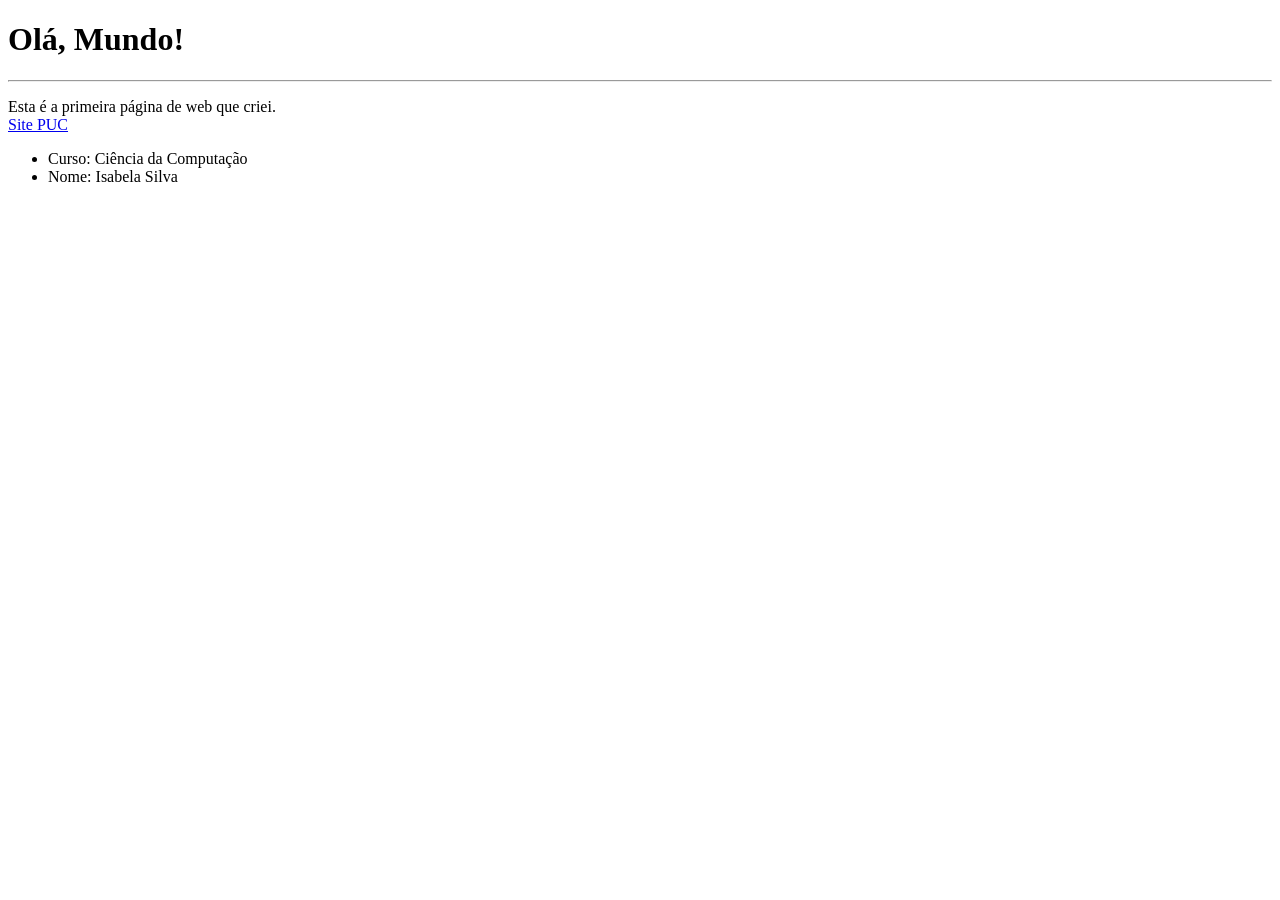
<file: Projetos  DIW/Projeto2/index.html>
<!DOCTYPE html>
<html lang="pt-br">
<head>
    <meta charset="UTF-8">
    <meta name="viewport" content="width=device-width, initial-scale=1.0">
    <title>Document</title>
</head>
<body>
	   <h1> Olá, Mundo! </h1>
	   <hr>
	   <p> Esta é a primeira página de web que criei. 
	   <br>  <a  href="https://www.pucminas.br/destaques/Paginas/default.aspx"> Site PUC </a> 
	   <ul> <li> Curso: Ciência da Computação </li> <li> Nome: Isabela Silva </li> </ul> </p>
     </body>

</html>
</file>
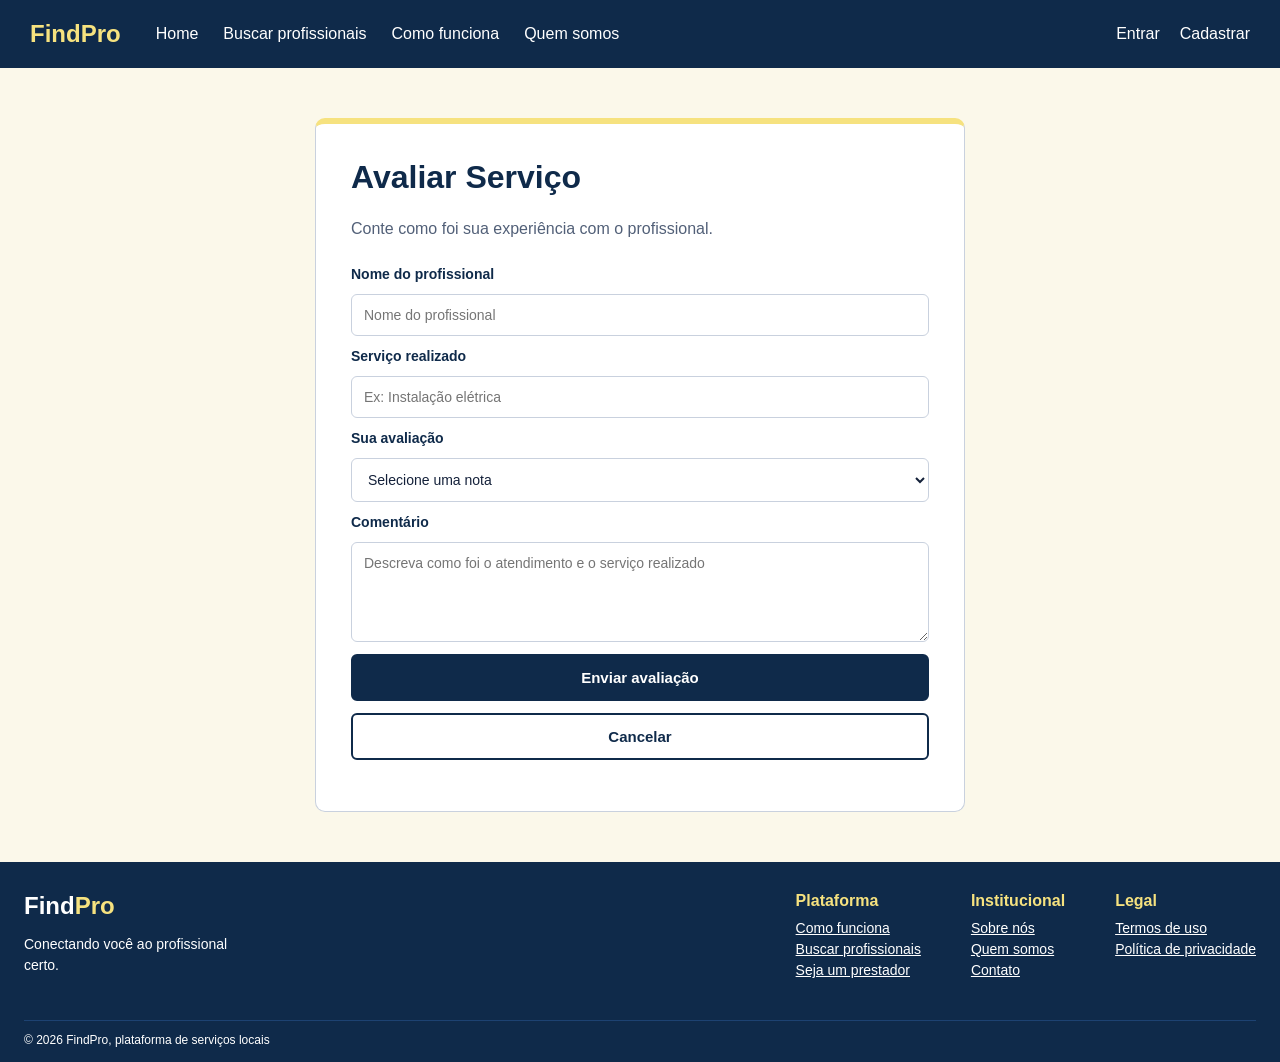
<file: Projetos  DIW/Projeto2/findprobela/avaliacao.html>
<!DOCTYPE html>
<html lang="pt-br">
<head>
    <meta charset="UTF-8">
    <meta name="viewport" content="width=device-width, initial-scale=1.0">
    <title>Avaliar Serviço - FindPro</title>
    <link rel="stylesheet" href="style.css">
</head>
<body>

    <header>
        <h2>Find<span class="destaque">Pro</span></h2>

        <nav>
            <a href="#">Home</a>
            <a href="#">Buscar profissionais</a>
            <a href="#">Como funciona</a>
            <a href="#">Quem somos</a>
        </nav>

        <div>
            <a href="#">Entrar</a>
            <a href="#">Cadastrar</a>
        </div>
    </header>

    <main class="pagina-avaliacao">
        <h1>Avaliar Serviço</h1>
        <p>Conte como foi sua experiência com o profissional.</p>

        <form id="form-avaliacao">

            <label for="profissional">Nome do profissional</label>
            <input
                type="text"
                id="profissional"
                placeholder="Nome do profissional"
                required
            >

            <label for="servico">Serviço realizado</label>
            <input
                type="text"
                id="servico"
                placeholder="Ex: Instalação elétrica"
                required
            >

            <label for="nota">Sua avaliação</label>

            <select id="nota" required>
                <option value="">Selecione uma nota</option>
                <option value="5">★★★★★ - Excelente</option>
                <option value="4">★★★★☆ - Muito bom</option>
                <option value="3">★★★☆☆ - Bom</option>
                <option value="2">★★☆☆☆ - Regular</option>
                <option value="1">★☆☆☆☆ - Ruim</option>
            </select>

            <label for="comentario">Comentário</label>
            <textarea
                id="comentario"
                placeholder="Descreva como foi o atendimento e o serviço realizado"
                required
            ></textarea>

            <button type="submit">Enviar avaliação</button>
            <button type="reset">Cancelar</button>

        </form>

        <p id="mensagem-avaliacao" role="status"></p>
    </main>

    <footer>
        <div class="footer-conteudo">
            <div class="footer-logo">
                <h2>Find<span>Pro</span></h2>
                <p>Conectando você ao profissional<br>certo.</p>
            </div>

            <div class="footer-links">
                <div>
                    <h4>Plataforma</h4>
                    <a href="#">Como funciona</a>
                    <a href="#">Buscar profissionais</a>
                    <a href="#">Seja um prestador</a>
                </div>

                <div>
                    <h4>Institucional</h4>
                    <a href="#">Sobre nós</a>
                    <a href="#">Quem somos</a>
                    <a href="#">Contato</a>
                </div>

                <div>
                    <h4>Legal</h4>
                    <a href="#">Termos de uso</a>
                    <a href="#">Política de privacidade</a>
                </div>
            </div>
        </div>

        <div class="footer-final">
            © 2026 FindPro, plataforma de serviços locais
        </div>
    </footer>

    <script src="script.js"></script>
</body>
</html>
</file>
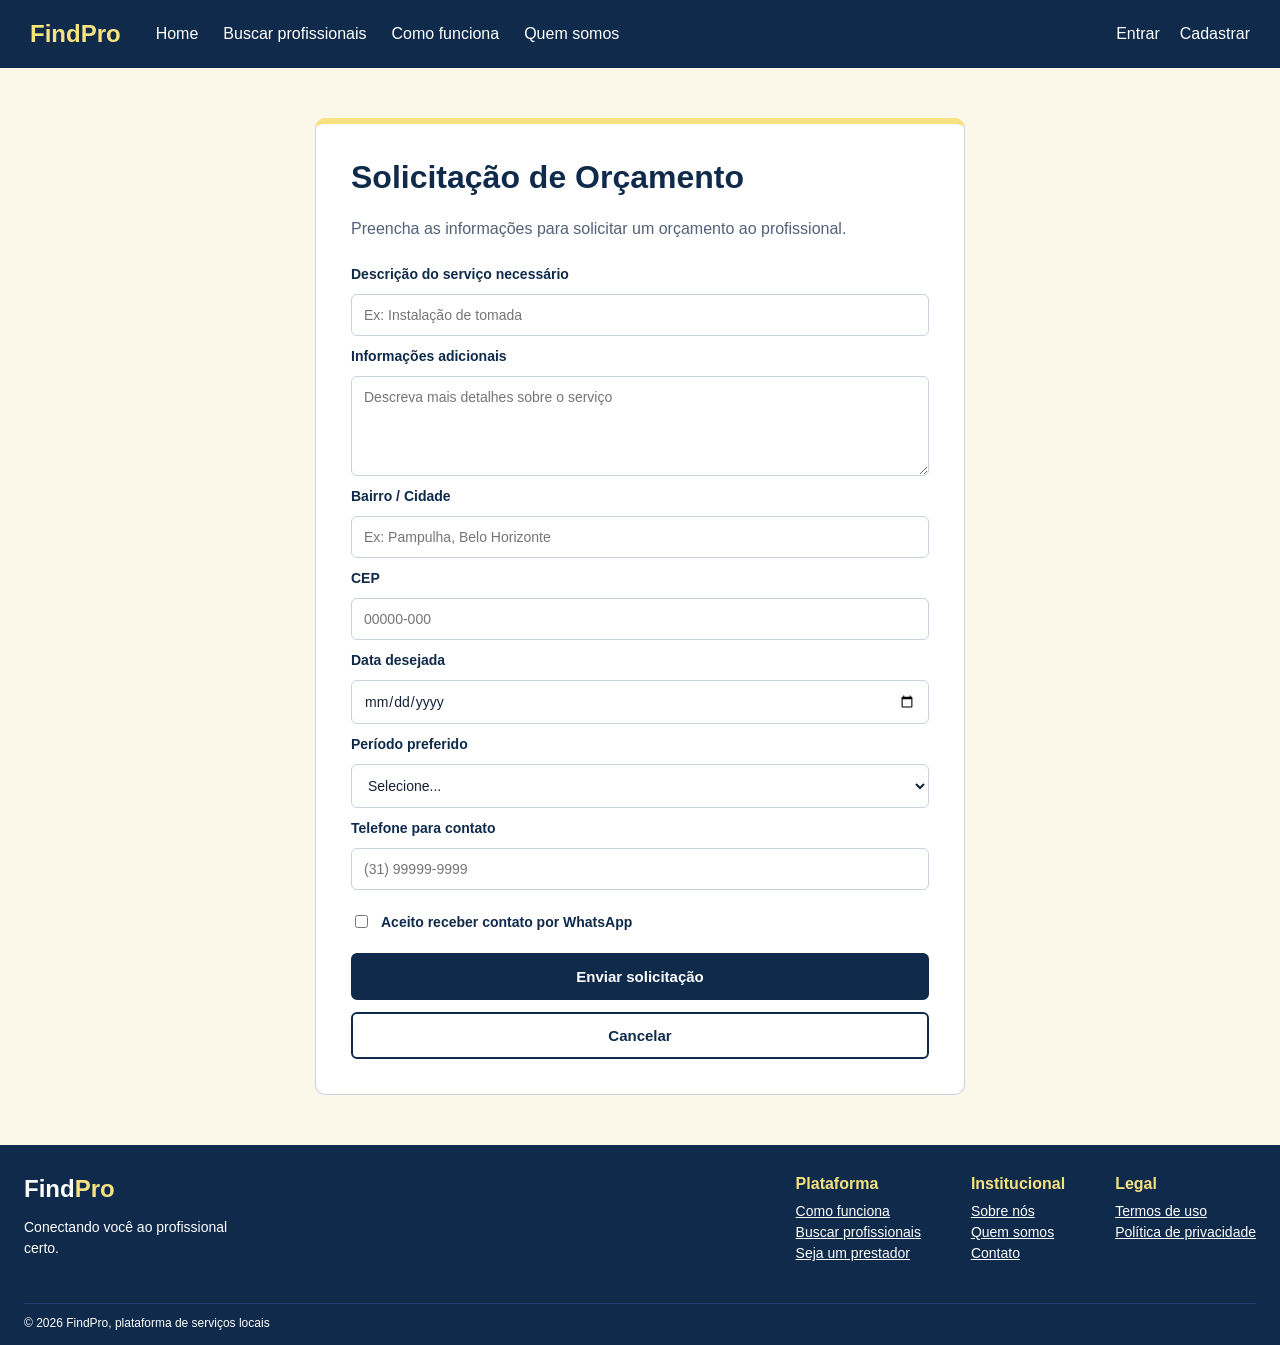
<file: Projetos  DIW/Projeto2/findprobela/orcamento.html>
<!DOCTYPE html>
<html lang="pt-br">
<head>
    <meta charset="UTF-8">
    <meta name="viewport" content="width=device-width, initial-scale=1.0">
    <title>Solicitar Orçamento - FindPro</title>
    <link rel="stylesheet" href="style.css">
</head>
<body>

    <header>
        <h2>FindPro</h2>

        <nav>
            <a href="#">Home</a>
            <a href="#">Buscar profissionais</a>
            <a href="#">Como funciona</a>
            <a href="#">Quem somos</a>
        </nav>

        <div>
            <a href="#">Entrar</a>
            <a href="#">Cadastrar</a>
        </div>
    </header>

<main>
    <h1>Solicitação de Orçamento</h1>
    <p>Preencha as informações para solicitar um orçamento ao profissional.</p>

    <form id="form-orcamento">

        <label for="descricao">Descrição do serviço necessário</label>
        <input type="text" id="descricao" name="descricao"
               placeholder="Ex: Instalação de tomada" required>

        <label for="informacoes">Informações adicionais</label>
        <textarea id="informacoes" name="informacoes"
                  placeholder="Descreva mais detalhes sobre o serviço"></textarea>

        <label for="cidade">Bairro / Cidade</label>
        <input type="text" id="cidade" name="cidade"
               placeholder="Ex: Pampulha, Belo Horizonte" required>

        <label for="cep">CEP</label>
        <input type="text" id="cep" name="cep"
               placeholder="00000-000" maxlength="9" required>

        <label for="data">Data desejada</label>
        <input type="date" id="data" name="data" required>

        <label for="periodo">Período preferido</label>
        <select id="periodo" name="periodo" required>
            <option value="">Selecione...</option>
            <option value="manha">Manhã</option>
            <option value="tarde">Tarde</option>
            <option value="noite">Noite</option>
        </select>

        <label for="telefone">Telefone para contato</label>
        <input type="tel" id="telefone" name="telefone"
               placeholder="(31) 99999-9999" required>

        <div>
            <input type="checkbox" id="whatsapp" name="whatsapp">
            <label for="whatsapp">Aceito receber contato por WhatsApp</label>
        </div>

        <button type="submit">Enviar solicitação</button>
        <button type="reset">Cancelar</button>

    </form>
</main>

<footer>
    <div class="footer-conteudo">
        <div class="footer-logo">
            <h2>Find<span>Pro</span></h2>
            <p>Conectando você ao profissional<br>certo.</p>
        </div>

        <div class="footer-links">
            <div>
                <h4>Plataforma</h4>
                <a href="#">Como funciona</a>
                <a href="#">Buscar profissionais</a>
                <a href="#">Seja um prestador</a>
            </div>

            <div>
                <h4>Institucional</h4>
                <a href="#">Sobre nós</a>
                <a href="#">Quem somos</a>
                <a href="#">Contato</a>
            </div>

            <div>
                <h4>Legal</h4>
                <a href="#">Termos de uso</a>
                <a href="#">Política de privacidade</a>
            </div>
        </div>
    </div>

    <div class="footer-final">
        © 2026 FindPro, plataforma de serviços locais
    </div>
</footer>

    <script src="script.js"></script>
</body>
</html>
</file>
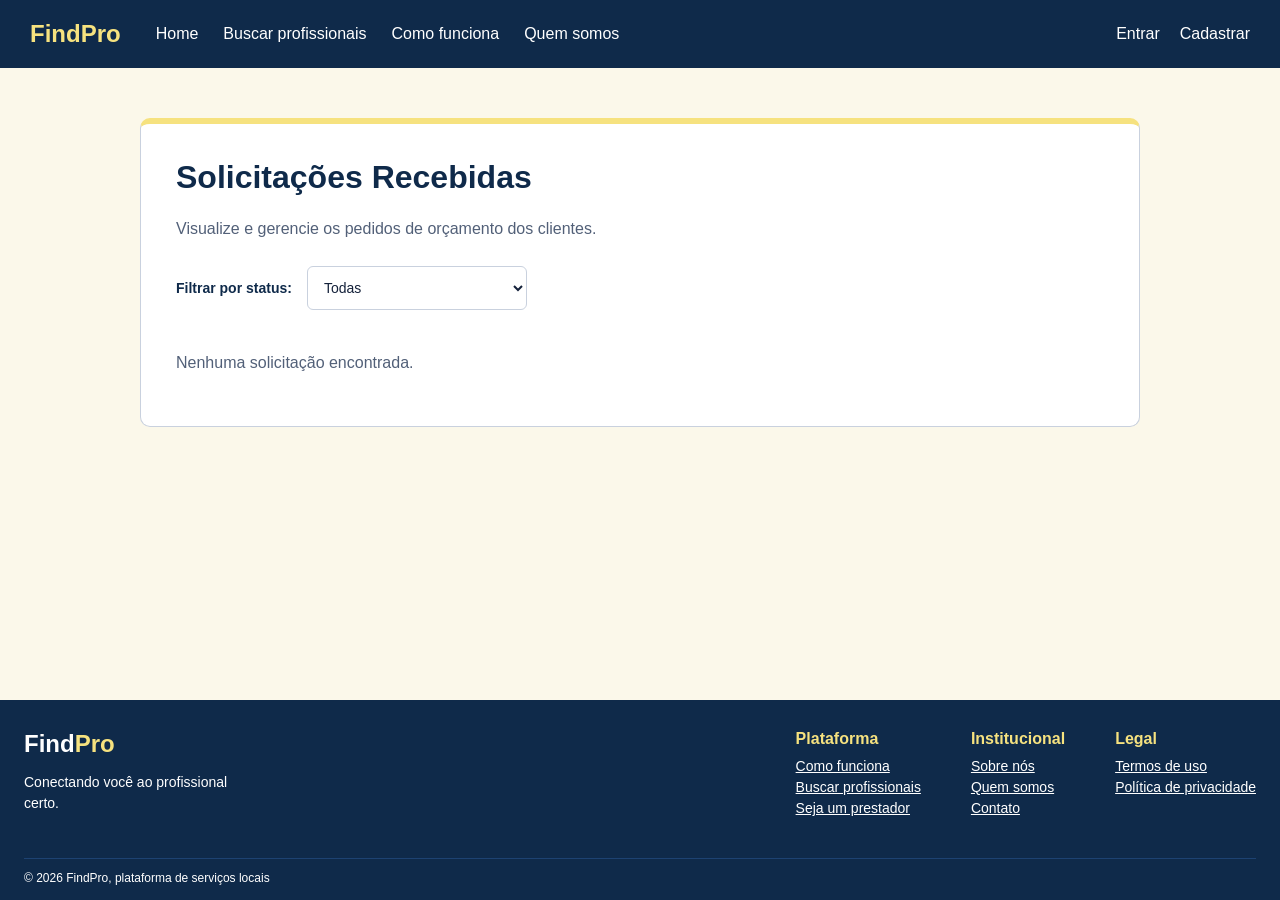
<file: Projetos  DIW/Projeto2/findprobela/solicitacoes.html>
<!DOCTYPE html>
<html lang="pt-br">
<head>
    <meta charset="UTF-8">
    <meta name="viewport" content="width=device-width, initial-scale=1.0">
    <title>Solicitações Recebidas - FindPro</title>
    <link rel="stylesheet" href="style.css">
</head>
<body>

    <header>
        <h2>Find<span class="destaque">Pro</span></h2>

        <nav>
            <a href="#">Home</a>
            <a href="#">Buscar profissionais</a>
            <a href="#">Como funciona</a>
            <a href="#">Quem somos</a>
        </nav>

        <div>
            <a href="#">Entrar</a>
            <a href="#">Cadastrar</a>
        </div>
    </header>

    <main class="pagina-solicitacoes">
        <h1>Solicitações Recebidas</h1>
        <p>Visualize e gerencie os pedidos de orçamento dos clientes.</p>

        <div class="filtros-solicitacoes">
            <label for="filtro-status">Filtrar por status:</label>

            <select id="filtro-status">
                <option value="Todos">Todas</option>
                <option value="Pendente">Pendentes</option>
                <option value="Aceita">Aceitas</option>
                <option value="Recusada">Recusadas</option>
            </select>
        </div>

        <section id="lista-solicitacoes">
            <p>Carregando solicitações...</p>
        </section>
    </main>

    <footer>
        <div class="footer-conteudo">
            <div class="footer-logo">
                <h2>Find<span>Pro</span></h2>
                <p>Conectando você ao profissional<br>certo.</p>
            </div>

            <div class="footer-links">
                <div>
                    <h4>Plataforma</h4>
                    <a href="#">Como funciona</a>
                    <a href="#">Buscar profissionais</a>
                    <a href="#">Seja um prestador</a>
                </div>

                <div>
                    <h4>Institucional</h4>
                    <a href="#">Sobre nós</a>
                    <a href="#">Quem somos</a>
                    <a href="#">Contato</a>
                </div>

                <div>
                    <h4>Legal</h4>
                    <a href="#">Termos de uso</a>
                    <a href="#">Política de privacidade</a>
                </div>
            </div>
        </div>

        <div class="footer-final">
            © 2026 FindPro, plataforma de serviços locais
        </div>
    </footer>

    <script src="script.js"></script>
</body>
</html>
</file>
<file: Projetos  DIW/Projeto2/findprobela/style.css>
:root {
    --azul: #0F2A4A;
    --azul-claro: #1D4272;
    --amarelo: #F6E27F;
    --amarelo-escuro: #E9CF55;
    --fundo: #FBF8EA;
    --branco: #fff;
    --texto: #14213A;
    --borda: #C9D1DE;
}

/* CONFIGURAÇÕES GERAIS */

* {
    box-sizing: border-box;
}

html {
    min-height: 100%;
}

body {
    margin: 0;
    min-height: 100vh;
    display: flex;
    flex-direction: column;
    font-family: Arial, sans-serif;
    background-color: var(--fundo);
    color: var(--texto);
}

/* CABEÇALHO */

header {
    background-color: var(--azul);
    color: var(--branco);
    padding: 20px 30px;
    display: flex;
    align-items: center;
    gap: 35px;
}

header h2 {
    margin: 0;
    color: var(--amarelo);
}

.destaque {
    color: var(--amarelo);
}

nav {
    display: flex;
    gap: 25px;
}

header a {
    color: var(--branco);
    text-decoration: none;
}

header a:hover {
    color: var(--amarelo);
}

header > div {
    margin-left: auto;
    display: flex;
    gap: 20px;
}

/* CONTEÚDO PRINCIPAL */

main {
    width: calc(100% - 40px);
    max-width: 650px;
    flex: none;
    height: auto;
    min-height: 0;
    margin: 50px auto;
    padding: 35px;
    background-color: var(--branco);
    border: 1px solid var(--borda);
    border-top: 6px solid var(--amarelo);
    border-radius: 10px;
}

main h1 {
    color: var(--azul);
    margin-top: 0;
}

main p {
    color: #526078;
    line-height: 1.5;
}

/* FORMULÁRIOS */

form {
    display: flex;
    flex-direction: column;
    gap: 12px;
    margin-top: 25px;
    height: auto;
    min-height: 0;
}

label {
    font-weight: bold;
    font-size: 14px;
    color: var(--azul);
}

input,
textarea,
select {
    width: 100%;
    padding: 12px;
    border: 1px solid var(--borda);
    border-radius: 6px;
    font-family: inherit;
    font-size: 14px;
    color: var(--texto);
    background-color: var(--branco);
}

textarea {
    min-height: 100px;
    resize: vertical;
}

input:focus,
textarea:focus,
select:focus {
    outline: 2px solid var(--amarelo);
    border-color: var(--azul-claro);
}

/* CHECKBOX */

input[type="checkbox"] {
    width: auto;
    accent-color: var(--azul);
}

form > div {
    display: flex;
    align-items: center;
    gap: 10px;
    margin: 10px 0;
}

/* BOTÕES DO FORMULÁRIO DE ORÇAMENTO */

#form-orcamento button {
    width: 100%;
    padding: 13px;
    border-radius: 6px;
    font-size: 15px;
    font-weight: bold;
    cursor: pointer;
}

/* ENVIAR SOLICITAÇÃO */

#form-orcamento button[type="submit"] {
    background-color: var(--azul);
    color: var(--branco);
    border: 2px solid var(--azul);
}

#form-orcamento button[type="submit"]:hover {
    background-color: var(--azul-claro);
}

/* CANCELAR SOLICITAÇÃO */

#form-orcamento button[type="reset"] {
    background-color: var(--branco);
    color: var(--azul);
    border: 2px solid var(--azul);
}

#form-orcamento button[type="reset"]:hover {
    background-color: var(--fundo);
}

/* PÁGINA DE SOLICITAÇÕES */

.pagina-solicitacoes {
    max-width: 1000px;
    min-height: 0;
    height: auto;
}

/* FILTROS DAS SOLICITAÇÕES */

.filtros-solicitacoes {
    display: flex;
    align-items: center;
    gap: 15px;
    margin: 25px 0;
}

.filtros-solicitacoes label {
    color: var(--azul);
    white-space: nowrap;
}

.filtros-solicitacoes select {
    max-width: 220px;
}

/* LISTA DE SOLICITAÇÕES */

#lista-solicitacoes {
    display: grid;
    gap: 20px;
}

.card-solicitacao {
    background-color: var(--branco);
    border: 1px solid var(--borda);
    border-radius: 8px;
    padding: 22px;
}

.card-solicitacao h3 {
    color: var(--azul);
    margin-top: 0;
}

.card-solicitacao p {
    margin: 10px 0;
    overflow-wrap: anywhere;
}

/* STATUS DAS SOLICITAÇÕES */

.status-solicitacao {
    display: inline-block;
    padding: 6px 12px;
    border-radius: 20px;
    font-size: 13px;
    font-weight: bold;
}

.status-pendente {
    background-color: var(--amarelo);
    color: var(--azul);
}

.status-aceita {
    background-color: #d9f3df;
    color: #21643a;
}

.status-recusada {
    background-color: #ffe1e1;
    color: #9c2525;
}

/* BOTÕES DE ACEITAR E RECUSAR */

.acoes-solicitacao {
    display: flex;
    gap: 12px;
    margin-top: 20px;
}

.acoes-solicitacao button {
    flex: 1;
    padding: 12px;
    border-radius: 6px;
    font-size: 14px;
    font-weight: bold;
    cursor: pointer;
}

.btn-aceitar {
    background-color: var(--azul);
    color: var(--branco);
    border: 2px solid var(--azul);
}

.btn-aceitar:hover {
    background-color: var(--azul-claro);
}

.btn-recusar {
    background-color: var(--branco);
    color: var(--azul);
    border: 2px solid var(--azul);
}

.btn-recusar:hover {
    background-color: var(--fundo);
}

/* PÁGINA DE AVALIAÇÃO */

.pagina-avaliacao {
    max-width: 650px;
    height: auto;
    min-height: 0;
}

/* FORMULÁRIO DE AVALIAÇÃO */

#form-avaliacao {
    display: flex;
    flex-direction: column;
    gap: 12px;
    margin-top: 25px;
    height: auto;
}

#form-avaliacao label {
    color: var(--azul);
    font-weight: bold;
}

/* BOTÕES DE AVALIAÇÃO */

#form-avaliacao button {
    width: 100%;
    padding: 13px;
    border-radius: 6px;
    font-size: 15px;
    font-weight: bold;
    cursor: pointer;
}

#form-avaliacao button[type="submit"] {
    background-color: var(--azul);
    color: var(--branco);
    border: 2px solid var(--azul);
}

#form-avaliacao button[type="submit"]:hover {
    background-color: var(--azul-claro);
}

#form-avaliacao button[type="reset"] {
    background-color: var(--branco);
    color: var(--azul);
    border: 2px solid var(--azul);
}

#form-avaliacao button[type="reset"]:hover {
    background-color: var(--fundo);
}

/* MENSAGEM DE AVALIAÇÃO */

#mensagem-avaliacao {
    font-weight: bold;
    color: #21643a;
}

/* RODAPÉ */

footer {
    background-color: var(--azul);
    color: var(--branco);
    padding: 30px 24px 15px;
    margin-top: auto;
    flex-shrink: 0;
}

.footer-conteudo {
    display: flex;
    justify-content: space-between;
    gap: 40px;
    padding-bottom: 30px;
}

.footer-logo h2 {
    margin: 0;
    font-size: 24px;
    color: var(--branco);
}

.footer-logo span {
    color: var(--amarelo);
}

.footer-logo p {
    font-size: 14px;
    line-height: 1.5;
    color: var(--branco);
}

.footer-links {
    display: flex;
    gap: 50px;
}

.footer-links div {
    display: flex;
    flex-direction: column;
    gap: 5px;
}

.footer-links h4 {
    color: var(--amarelo);
    margin: 0 0 5px;
}

.footer-links a {
    color: var(--branco);
    font-size: 14px;
    text-decoration: underline;
}

.footer-final {
    border-top: 1px solid var(--azul-claro);
    padding-top: 12px;
    font-size: 12px;
}

/* RESPONSIVIDADE */

@media (max-width: 700px) {
    header {
        flex-wrap: wrap;
        padding: 20px;
        gap: 15px;
    }

    nav {
        flex-wrap: wrap;
        gap: 12px;
    }

    header > div {
        margin-left: 0;
    }

    main {
        width: calc(100% - 30px);
        margin: 30px auto;
        padding: 22px;
    }

    .filtros-solicitacoes {
        flex-direction: column;
        align-items: stretch;
    }

    .filtros-solicitacoes select {
        max-width: none;
    }

    .acoes-solicitacao {
        flex-direction: column;
    }

    .footer-conteudo {
        flex-direction: column;
    }

    .footer-links {
        flex-wrap: wrap;
        gap: 25px;
    }
}
</file>
